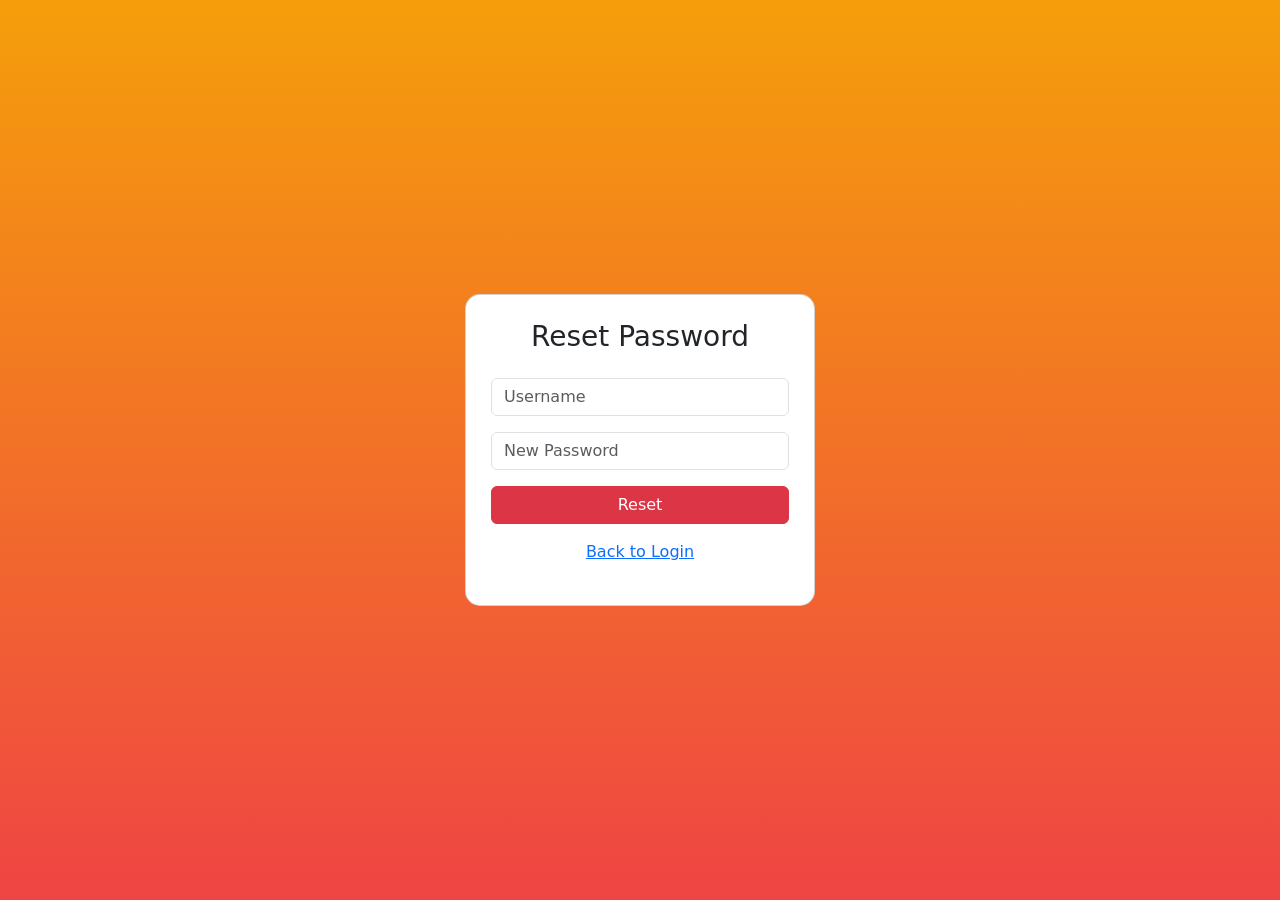
<file: templates/forgot.html>
<!DOCTYPE html>
<html>
<head>
<title>Forgot Password</title>

<link href="https://cdn.jsdelivr.net/npm/bootstrap@5.3.0/dist/css/bootstrap.min.css" rel="stylesheet">

<style>
body{
display:flex;
justify-content:center;
align-items:center;
height:100vh;
background:linear-gradient(#f59e0b,#ef4444);
}
.card{
width:350px;
padding:25px;
border-radius:15px;
}
</style>

</head>

<body>

<div class="card">

<h3 class="text-center">Reset Password</h3>

<form method="POST">

<input type="text" name="username" class="form-control mt-3" placeholder="Username" required>

<input type="password" name="new_password" class="form-control mt-3" placeholder="New Password" required>

<button class="btn btn-danger w-100 mt-3">Reset</button>

</form>

<p class="mt-3 text-center">
<a href="/login">Back to Login</a>
</p>

</div>

</body>
</html>
</file>
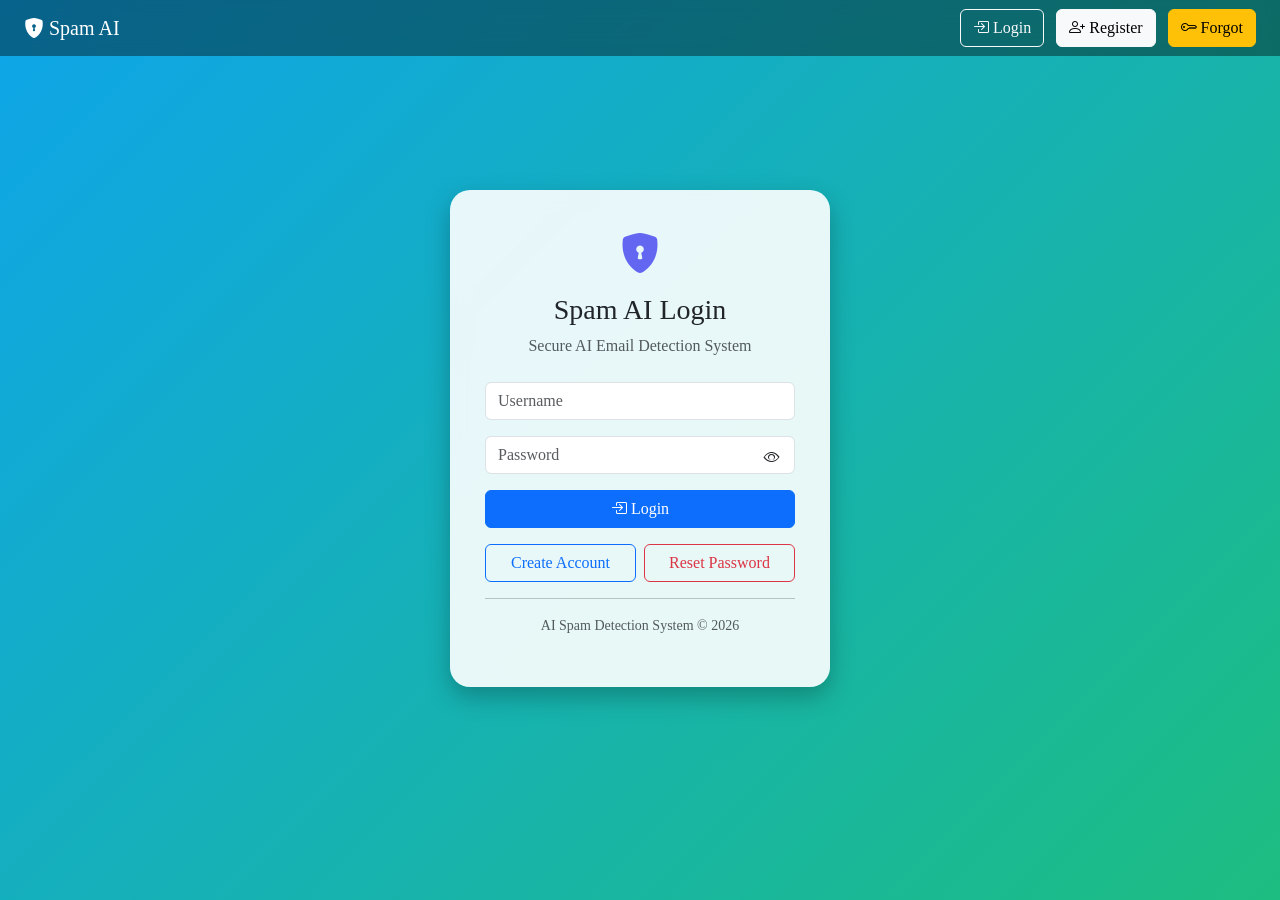
<file: templates/login.html>
<!DOCTYPE html>
<html lang="en">

<head>

<meta charset="UTF-8">
<meta name="viewport" content="width=device-width, initial-scale=1">

<title>Login - AI Spam Detection</title>

<link href="https://cdn.jsdelivr.net/npm/bootstrap@5.3.0/dist/css/bootstrap.min.css" rel="stylesheet">

<link rel="stylesheet" href="https://cdn.jsdelivr.net/npm/bootstrap-icons@1.10.5/font/bootstrap-icons.css">

<style>

body{
min-height:100vh;
background:linear-gradient(-45deg,#6366f1,#9333ea,#22c55e,#0ea5e9);
background-size:400% 400%;
animation:gradientBG 10s ease infinite;
font-family:Segoe UI;
}

@keyframes gradientBG{
0%{background-position:0% 50%;}
50%{background-position:100% 50%;}
100%{background-position:0% 50%;}
}

.navbar{
background:rgba(0,0,0,0.4);
backdrop-filter:blur(10px);
}

.login-container{
display:flex;
justify-content:center;
align-items:center;
height:85vh;
}

.login-card{
width:380px;
padding:35px;
border-radius:20px;
background:rgba(255,255,255,0.9);
backdrop-filter:blur(10px);
box-shadow:0 10px 25px rgba(0,0,0,0.25);
transition:0.3s;
}

.login-card:hover{
transform:translateY(-5px);
}

.logo{
font-size:40px;
color:#6366f1;
}

input{
border-radius:10px;
}

button{
border-radius:10px;
font-weight:500;
}

.link-text a{
text-decoration:none;
font-weight:500;
color:#6366f1;
}

.link-text a:hover{
text-decoration:underline;
}

</style>

</head>

<body>

<!-- NAVBAR -->
<nav class="navbar navbar-expand-lg navbar-dark px-4">

<a class="navbar-brand" href="#">
<i class="bi bi-shield-lock-fill"></i> Spam AI
</a>

<div class="ms-auto">

<a href="/login" class="btn btn-outline-light me-2">
<i class="bi bi-box-arrow-in-right"></i> Login
</a>

<a href="/register" class="btn btn-light me-2">
<i class="bi bi-person-plus"></i> Register
</a>

<a href="/forgot" class="btn btn-warning">
<i class="bi bi-key"></i> Forgot
</a>

</div>

</nav>


<!-- LOGIN CARD -->
<div class="login-container">

<div class="login-card">

<div class="text-center mb-4">

<div class="logo">
<i class="bi bi-shield-lock-fill"></i>
</div>

<h3 class="mt-2">Spam AI Login</h3>

<p class="text-muted">Secure AI Email Detection System</p>

</div>

<form method="POST">

<div class="mb-3">

<input
type="text"
name="username"
class="form-control"
placeholder="Username"
required>

</div>

<div class="mb-3 position-relative">

<input
type="password"
id="password"
name="password"
class="form-control"
placeholder="Password"
required>

<i class="bi bi-eye position-absolute"
style="right:15px;top:10px;cursor:pointer"
onclick="togglePassword()"></i>

</div>

<button class="btn btn-primary w-100">

<i class="bi bi-box-arrow-in-right"></i>
Login

</button>

</form>

<!-- BELOW BUTTONS -->
<div class="d-flex justify-content-between mt-3">

<a href="/register" class="btn btn-outline-primary w-50 me-2">
Create Account
</a>

<a href="/forgot" class="btn btn-outline-danger w-50">
Reset Password
</a>

</div>

<hr>

<p class="text-center text-muted small">

AI Spam Detection System © 2026

</p>

</div>

</div>


<script>

function togglePassword(){

let pass = document.getElementById("password");

if(pass.type === "password"){
pass.type="text";
}
else{
pass.type="password";
}

}

</script>

</body>
</html>
</file>
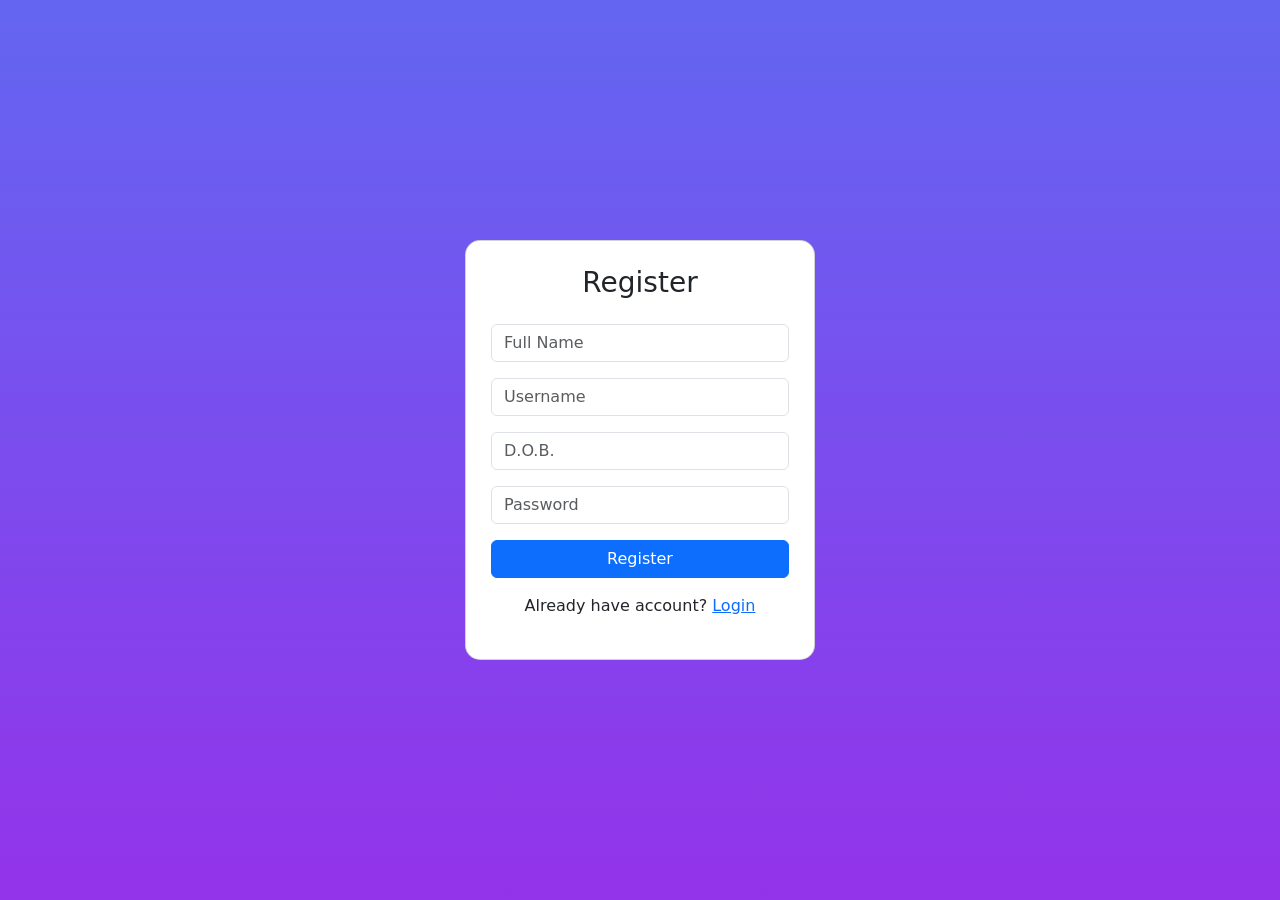
<file: templates/register.html>
<!DOCTYPE html>
<html>
<head>
<title>Register</title>

<link href="https://cdn.jsdelivr.net/npm/bootstrap@5.3.0/dist/css/bootstrap.min.css" rel="stylesheet">

<style>
body{
display:flex;
justify-content:center;
align-items:center;
height:100vh;
background:linear-gradient(#6366f1,#9333ea);
}
.card{
width:350px;
padding:25px;
border-radius:15px;
}
</style>

</head>

<body>

<div class="card">

<h3 class="text-center">Register</h3>

<form method="POST">

<input type="fullname" name="fullname" class="form-control mt-3" placeholder="Full Name" required>
<input type="text" name="username" class="form-control mt-3" placeholder="Username" required>
<input type="dateofbirth" name="dob" class="form-control mt-3" placeholder="D.O.B." required>
<input type="password" name="password" class="form-control mt-3" placeholder="Password" required>


<button class="btn btn-primary w-100 mt-3">Register</button>

</form>

<p class="mt-3 text-center">
Already have account? <a href="/login">Login</a>
</p>

</div>

</body>
</html>
</file>
